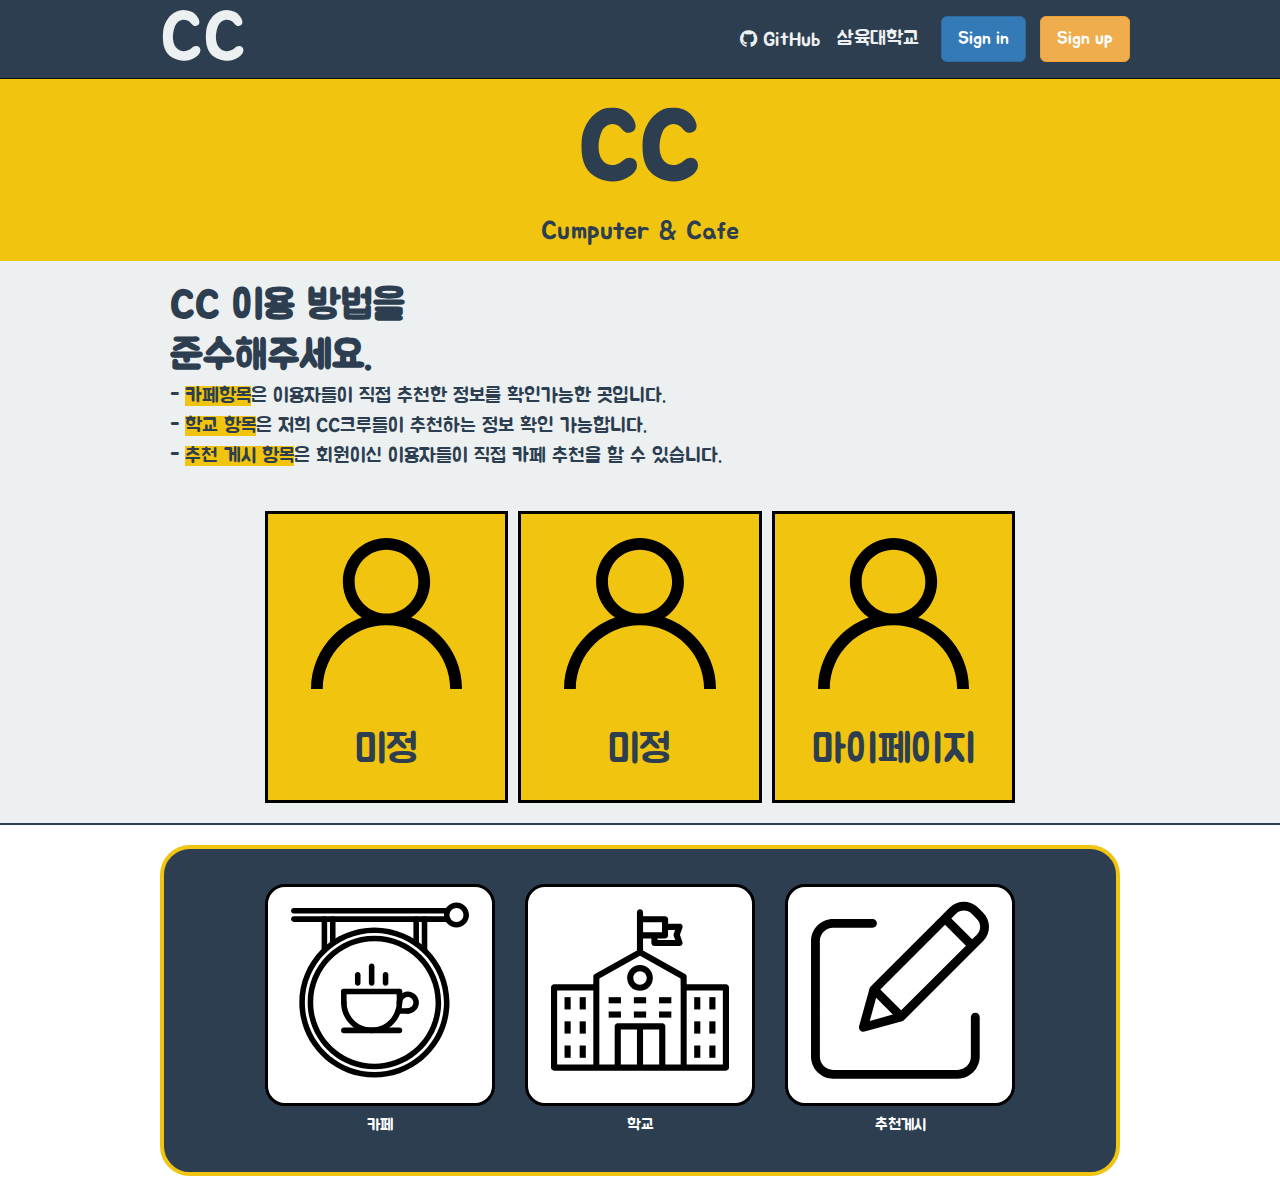
<file: index.html>
<!DOCTYPE html>
<html lang="ko-KR">
<head>
    <meta charset="UTF-8">
    
    <title>CC(Computer and Cafe)</title>

    <meta name="author" content="CC크루">
    <meta name="description" content="팀명 CC 크루이며 모바일프로그래밍 캡스톤 디자인 App입니다.">
    <meta name="viewport" content="width=device-width, initial-scale=1, user-scalable=no, maximum-scale=1, minimum-scale=1">
    <meta http-equiv="X-UA-Compatible" content="ie=edge">

    
    <link href="https://fonts.googleapis.com/css2?family=Jua&display=swap" rel="stylesheet">
    <link rel="stylesheet" href="https://stackpath.bootstrapcdn.com/bootstrap/3.4.1/css/bootstrap.min.css">
    <link rel="stylesheet" href="https://stackpath.bootstrapcdn.com/font-awesome/4.7.0/css/font-awesome.min.css">
    <script src="https://code.jquery.com/jquery-3.5.0.min.js" integrity="sha256-xNzN2a4ltkB44Mc/Jz3pT4iU1cmeR0FkXs4pru/JxaQ=" crossorigin="anonymous"></script>
    <script src="https://stackpath.bootstrapcdn.com/bootstrap/3.4.1/js/bootstrap.min.js"></script>
    <link rel="stylesheet" href="css/reset.css">
    <link rel="stylesheet" href="css/main.css">
    <link rel="stylesheet" media="(max-width: 1024px)" href="css/main_medium.css">
    <link rel="stylesheet" media="(max-width: 768px)" href="css/main_small.css">
    <script defer src="./js/main.js"></script>
</head>
<body>
    <div class="body__container">

        <!-- HEADER -->
        <header class="section">
            <div class="inner clearfix">

                <div class="menu-group float--left" >
                    <div class="logo">
                        <a href="#">CC</a>
                    </div>
                </div>

                <div class="sign-group float--right toggle">
                    <div class="Btn-group button">
                        <a href="sign-in.html" class="sign-in btn btn-lg btn-primary btn-block">Sign in</a> 
                        <br />
                        <a href="#" class="sing-up btn btn-lg btn-warning btn-block">Sign up</a>
                    </div>
                    <ul class="sub-menu">
                        <li><a href="#"><i class="fa fa-github" aria-hidden="true"></i> GitHub</a></li>                        
                        <li><a href="#">삼육대학교</a></li>
                    </ul>
                </div>

                <div id="toggle-btn">Header Menu Toggle Button</div>

            </div>
        </header>

        <!-- VISUAL -->
        <section class="section section--visual">
            <div class="inner">

                <div class="summary">
                    <div class="summary__title">
                        CC
                    </div>
                    <div class="summary__description">
                        Cumputer & Cafe
                    </div>
                </div>
            </div>
        </section>

        <!-- FEATURE -->
        <section class="section section--feature">

            <div class="inner">
                <div class="summary summary__feature">
                    <div class="summary__title">
                        CC 이용 방법을<br/> 준수해주세요.
                    </div>
                    <div class="summary__description">
                        <ul>
                            <li>- <span style="background: #f1c40f;">카페항목</span>은  이용자들이 직접 추천한 정보를 확인가능한 곳입니다.</li>
                            <li>- <span style="background: #f1c40f;">학교 항목</span>은 저희 CC크루들이 추천하는 정보 확인 가능합니다.</li>
                            <li>- <span style="background: #f1c40f;">추천 게시 항목</span>은 회원이신 이용자들이 직접 카페 추천을 할 수 있습니다.</li>
                        </ul>
                    </div>
                </div>
            </div>
            <div class="tiles">
                <div class="inner">
                    <ul>
                        <li> 
                            <a href="#"><img src="./img/mypage.svg" alt="사진"></a>
                            <h3>미정</h3>
                        </li>
                        <li> 
                            <a href="#"><img src="./img/mypage.svg" alt="사진"></a>
                            <h3>미정</h3>
                        </li>
                        <li> 
                            <a href="#"><img src="./img/mypage.svg" alt="사진"></a>
                            <h3>마이페이지</h3>
                        </li>
                        
                    </ul>
                </div>
            </div>

        </section>

        <!-- SLECT MENU -->
        <section class="section section--menu">

            <div class="inner">
                <div class="menu">
                    <ul>
                        <li> 
                            <a href="#"><img src="./img/cafe.svg" alt="사진"></a><h3>카페</h3>
                        </li>                        
                        <li> 
                            <a href="#"><img src="./img/school.svg" alt="사진"></a><h3>학교</h3>
                        </li>
                        <li> 
                            <a href="#"><img src="./img/geci.svg" alt="사진"></a><h3>추천게시</h3>
                        </li>                        
                    </ul>
                </div>
            </div>

        </section>

    </div>
</body>
</html>
</file>
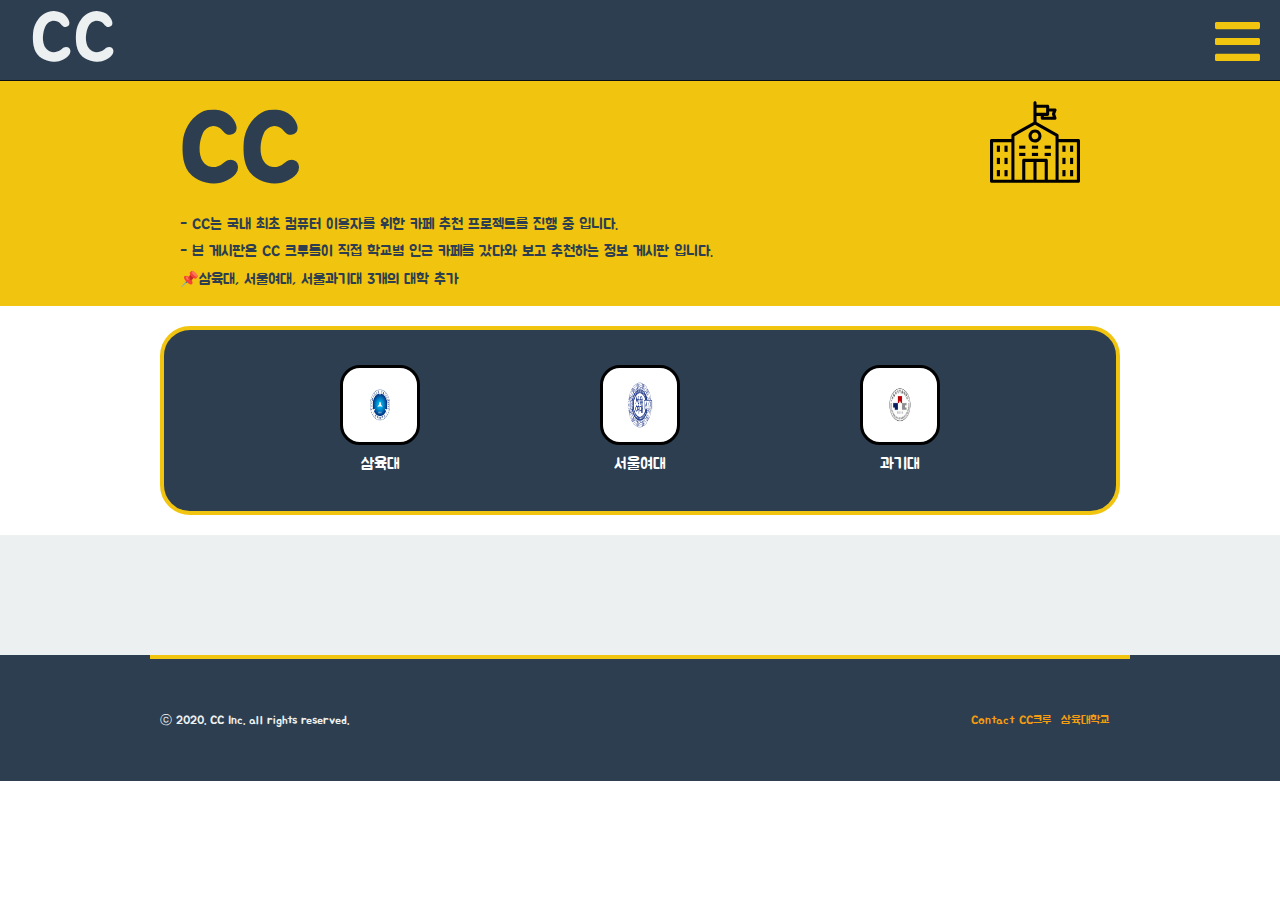
<file: school.html>
<!DOCTYPE html>
<html lang="ko-KR">
<head>
    <meta charset="UTF-8">
    
    <title>CC(Computer and Cafe)</title>

    <meta name="author" content="CC크루">
    <meta name="description" content="팀명 CC 크루이며 모바일프로그래밍 캡스톤 디자인 App입니다.">
    <meta name="viewport" content="width=device-width, initial-scale=1, user-scalable=no, maximum-scale=1, minimum-scale=1">
    <meta http-equiv="X-UA-Compatible" content="ie=edge">

    
    <link href="https://fonts.googleapis.com/css2?family=Jua&display=swap" rel="stylesheet">
    <link rel="stylesheet" href="https://stackpath.bootstrapcdn.com/bootstrap/3.4.1/css/bootstrap.min.css">
    <link rel="stylesheet" href="https://stackpath.bootstrapcdn.com/font-awesome/4.7.0/css/font-awesome.min.css">
    <script src="https://code.jquery.com/jquery-3.5.0.min.js" integrity="sha256-xNzN2a4ltkB44Mc/Jz3pT4iU1cmeR0FkXs4pru/JxaQ=" crossorigin="anonymous"></script>
    <script src="https://stackpath.bootstrapcdn.com/bootstrap/3.4.1/js/bootstrap.min.js"></script>
    <link rel="stylesheet" href="css/reset.css">
    <link rel="stylesheet" href="css/main.css">
    <link rel="stylesheet" href="css/main_medium.css">
    <link rel="stylesheet" href="css/main_small.css">
    <link rel="stylesheet" href="css/school.css">
    <script defer src="js/main.js"></script>
</head>
<body>
    <div class="body__container">

        <!-- HEADER -->
        <header class="section">
            <div class="inner clearfix">

                <div class="menu-group float--left" >
                    <div class="logo">
                        <a href="index.html">CC</a>
                    </div>
                </div>

                <div class="sign-group float--right toggle">
                    <div class="Btn-group button">
                        <a href="sign-in.html" class="sign-in btn btn-lg btn-primary btn-block">Sign in</a> 
                        <br />
                        <a href="#" class="sing-up btn btn-lg btn-warning btn-block">Sign up</a>
                    </div>
                    <ul class="sub-menu">
                        <li><a href="#"><i class="fa fa-github" aria-hidden="true"></i> GitHub</a></li>                        
                        <li><a href="#">삼육대학교</a></li>
                    </ul>
                </div>

                <div id="toggle-btn">Header Menu Toggle Button</div>

            </div>
        </header>

        <!-- VISUAL -->
        <section class="section section--visual">
            <div class="inner">
                <div class="summary summary__feature">
                    <div class="summary__title">
                        CC                
                    </div>
                    <img src="img/school.svg" alt="학교마크">
                    <div class="summary__description">
                        <ul>
                            <li>- CC는 국내 최초 컴퓨터 이용자를 위한 카페 추천 프로젝트를 진행 중 입니다.</li>
                            <li>- 본 게시판은 CC 크루들이 직접 학교별 인근 카페를 갔다와 보고 추천하는 정보 게시판 입니다.</li>
                            <li>📌삼육대, 서울여대, 서울과기대 3개의 대학 추가</li>
                        </ul>
                    </div>
                </div>
            </div>
        </section>

        <!-- SLECT MENU -->
        <section class="section section--menu">

            <div class="inner">
                <div class="menu">
                    <ul>
                        <li> 
                            <a href="#"><img src="img/samyook.png" alt="사진"></a><h3>삼육대</h3>
                        </li>                        
                        <li> 
                            <a href="#"><img src="img/girl.png" alt="사진"></a><h3>서울여대</h3>
                        </li>
                        <li> 
                            <a href="#"><img src="img/tech.png" alt="사진"></a><h3>과기대</h3>
                        </li>                        
                    </ul>
                </div>
            </div>

        </section>

        <!-- FOOTER -->
        <footer class="section">
            <div class="inner clearfix">
                <ul class="site-links float--right">
                    <li><a href="#">Contact CC크루</a></li>
                    <li><a href="#">삼육대학교</a></li>
                </ul>

                <ul class="site-links float--left">
                    <li>ⓒ 2020. CC Inc. all rights reserved.</li>
                </ul>

            </div>
        </footer>
        
    </div>

</body>
</html>
</file>
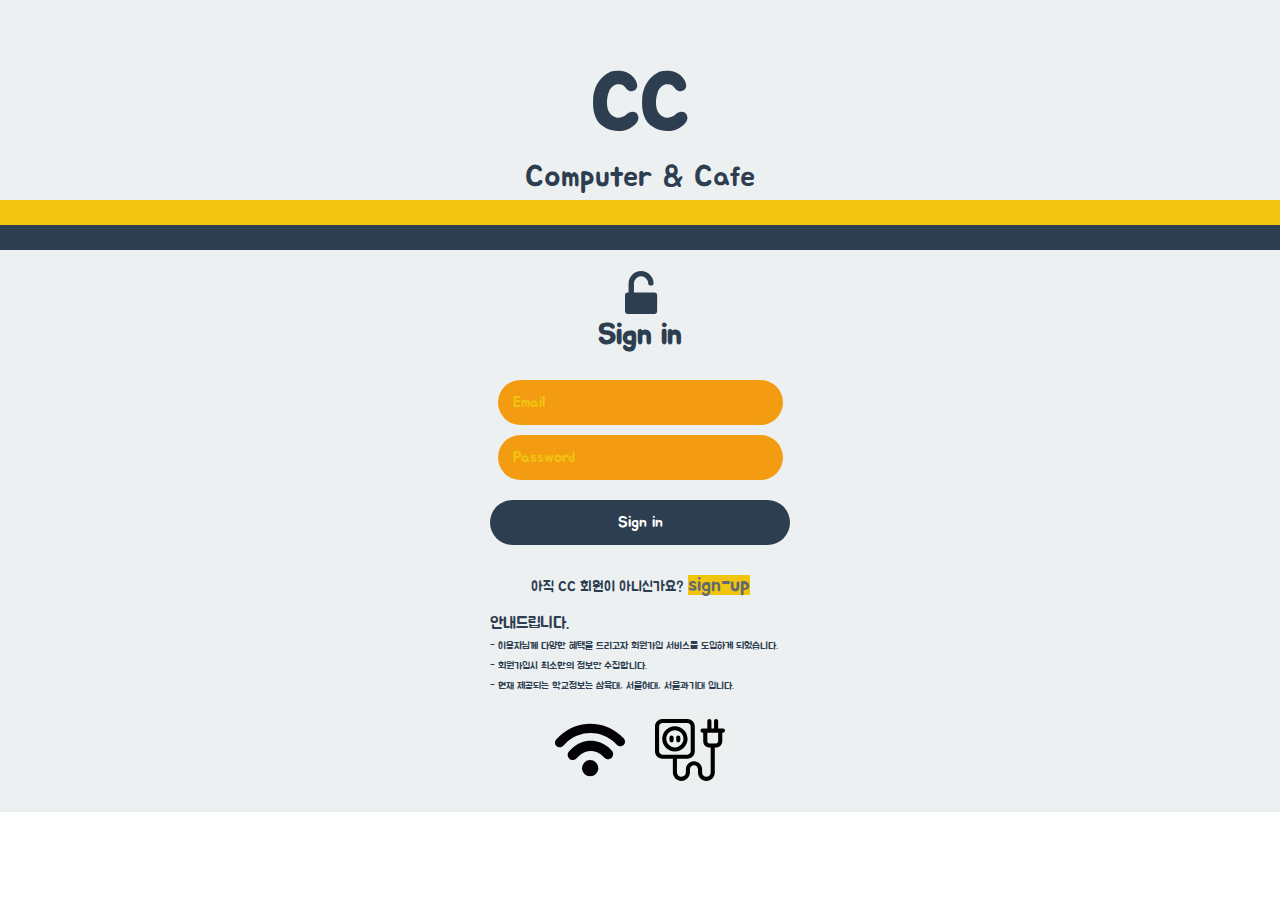
<file: sign-in.html>
<!DOCTYPE html>
<html lang="ko-KR">
<head>
    <meta charset="UTF-8">
    
    <title>CC(Computer and Cafe)</title>

    <meta name="author" content="CC크루">
    <meta name="description" content="팀명 CC 크루이며 모바일프로그래밍 캡스톤 디자인 App입니다.">
    <meta name="viewport" content="width=device-width, initial-scale=1, user-scalable=no, maximum-scale=1, minimum-scale=1">
    <meta http-equiv="X-UA-Compatible" content="ie=edge">

    <link href="https://fonts.googleapis.com/css2?family=Jua&display=swap" rel="stylesheet">
    <link rel="stylesheet" href="https://stackpath.bootstrapcdn.com/bootstrap/3.4.1/css/bootstrap.min.css">
    <link rel="stylesheet" href="https://stackpath.bootstrapcdn.com/font-awesome/4.7.0/css/font-awesome.min.css">
    <link rel="stylesheet" href="css/reset.css">
    <link rel="stylesheet" href="./css/sign-in.css">

</head>
<body>
    <div class="body__container">

        <!-- HEADER -->
        <header class="section">
            <div class="inner">
                <div class="summary">
                    <div class="summary__title">
                        <a href="index.html">CC</a>
                    </div>
                    <div class="summary__description">
                        Computer & Cafe
                    </div>
                    <!-- <div id="home-btn"></div> -->
                </div>
            </div>

        </header>

        <!-- BAR  -->
        <section class="section section--bar">

            <div class="bar1"></div>
            <div class="bar2"></div>

        </section>

        <!-- LOGIN  -->
        <section class="section section--panel">
            <div class="state">
                <i class="fa fa-unlock-alt" aria-hidden="true"></i><br/><h1>Sign in</h1>
            </div>
            <div class="form">
                <input type="text" placeholder="Email">
                <input type="password" placeholder="Password">
                <div class="sign-in">Sign in</div>
            </div>
            <div class="sign-up">
                아직 CC 회원이 아니신가요? <a href="#"><span style="background:#f1c40f ;">sign-up</span></a>
            </div>
            <div class="announcement">
                <h1>
                    안내드립니다.
                </h1>
                <ul>
                    <li>- 이용자님께 다양한 혜택을 드리고자 회원가입 서비스를 도입하게 되었습니다.</li>
                    <li>- 회원가입시 최소한의 정보만 수집합니다.</li>
                    <li>- 현재 제공되는 학교정보는 삼육대, 서울여대, 서울과기대 입니다.</li>
                </ul>
            </div>
            <div class="image">
                <ul>
                    <li>
                        <img src="./img/wifi.svg" alt="">
                    </li>
                    <li>
                        <img src="./img/socket.svg" alt="">
                    </li>
                </ul>
            </div>


        </section>

    </div>
    
</body>
</html>
</file>
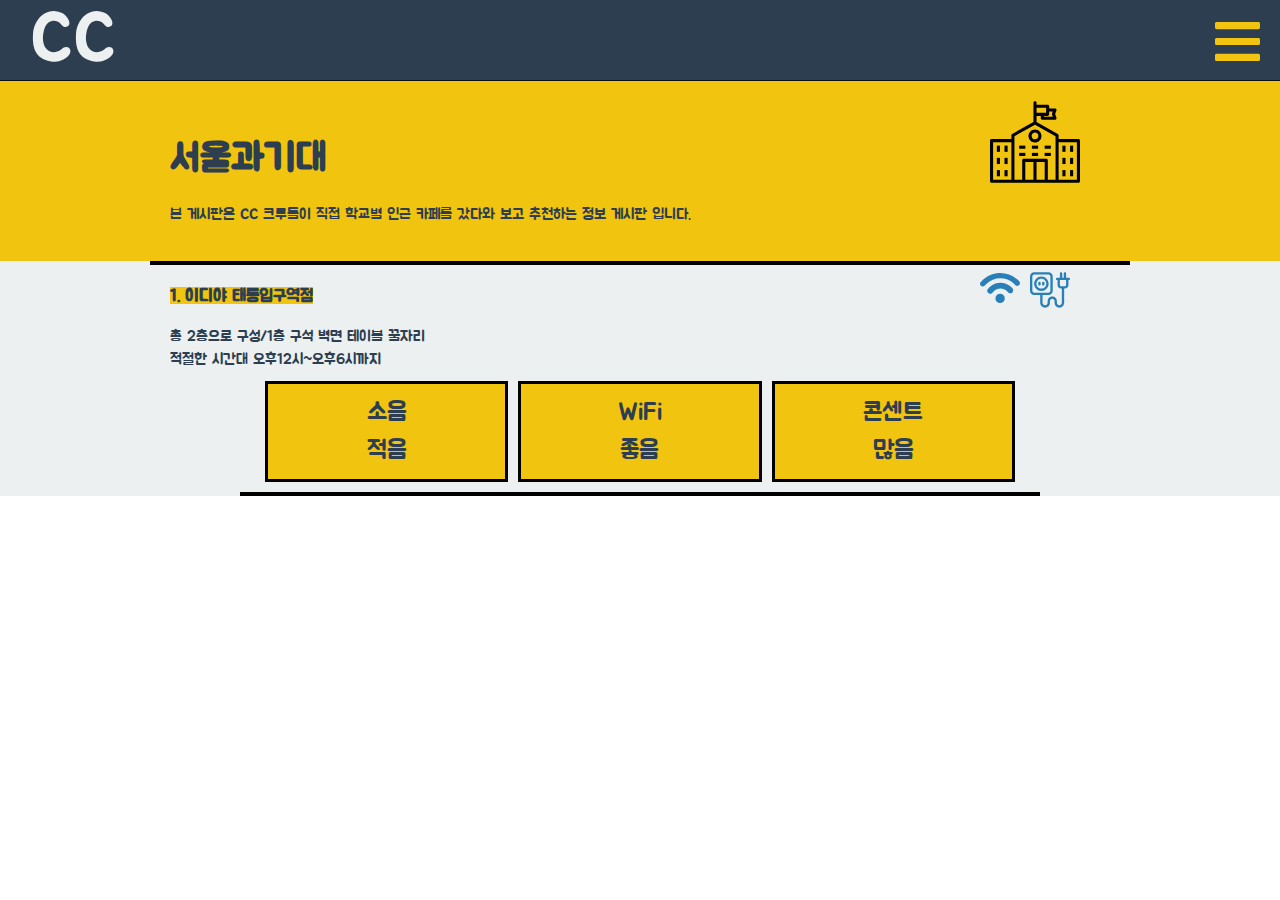
<file: tech.html>
<!DOCTYPE html>
<html lang="ko-KR">
<head>
    <meta charset="UTF-8">
    
    <title>CC(Computer and Cafe)</title>

    <meta name="author" content="CC크루">
    <meta name="description" content="팀명 CC 크루이며 모바일프로그래밍 캡스톤 디자인 App입니다.">
    <meta name="viewport" content="width=device-width, initial-scale=1, user-scalable=no, maximum-scale=1, minimum-scale=1">
    <meta http-equiv="X-UA-Compatible" content="ie=edge">

    
    <link href="https://fonts.googleapis.com/css2?family=Jua&display=swap" rel="stylesheet">
    <link rel="stylesheet" href="https://stackpath.bootstrapcdn.com/bootstrap/3.4.1/css/bootstrap.min.css">
    <link rel="stylesheet" href="https://stackpath.bootstrapcdn.com/font-awesome/4.7.0/css/font-awesome.min.css">
    <script src="https://code.jquery.com/jquery-3.5.0.min.js" integrity="sha256-xNzN2a4ltkB44Mc/Jz3pT4iU1cmeR0FkXs4pru/JxaQ=" crossorigin="anonymous"></script>
    <script src="https://stackpath.bootstrapcdn.com/bootstrap/3.4.1/js/bootstrap.min.js"></script>
    <link rel="stylesheet" href="css/reset.css">
    <link rel="stylesheet" href="css/main.css">
    <link rel="stylesheet" href="css/main_medium.css">
    <link rel="stylesheet" href="css/main_small.css">
    <link rel="stylesheet" href="css/school.css">
    <link rel="stylesheet" href="css/school-page.css">
    <script defer src="js/main.js"></script>
</head>
<body>

    <div class="body__container">

        <!-- HEADER -->
        <header class="section">
            <div class="inner clearfix">

                <div class="menu-group float--left" >
                    <div class="logo">
                        <a href="index.html">CC</a>
                    </div>
                </div>

                <div class="sign-group float--right toggle">
                    <div class="Btn-group button">
                        <a href="sign-in.html" class="sign-in btn btn-lg btn-primary btn-block">Sign in</a> 
                        <br />
                        <a href="#" class="sing-up btn btn-lg btn-warning btn-block">Sign up</a>
                    </div>
                    <ul class="sub-menu">
                        <li><a href="#"><i class="fa fa-github" aria-hidden="true"></i> GitHub</a></li>                        
                        <li><a href="#">삼육대학교</a></li>
                    </ul>
                </div>

                <div id="toggle-btn">Header Menu Toggle Button</div>

            </div>
        </header>
        <!-- VISUAL -->
        <section class="section section--visual">
            <div class="inner">
                <div class="summary summary__feature">
                    <div class="summary__title">
                        서울과기대          
                    </div>
                    <img src="./img/school.svg" alt="학교마크">
                    <div class="summary__description">
                        <ul>                        
                            <li> 본 게시판은 CC 크루들이 직접 학교별 인근 카페를 갔다와 보고 추천하는 정보 게시판 입니다.</li>                            
                        </ul>
                    </div>
                </div>
            </div>
        </section>


 
        <section class="section section--feature">

            <div class="inner inner-border1">
                <div id="wifi"></div>
                <div id="socket"></div>
                <div class="summary summary__feature">
                    <div class="summary__title">
                        <ul>
                            <li><span style="background:#f1c40f" >1. 이디야 태릉입구역점</span></li>
                        </ul>
                    </div>
                    <div class="summary__description">
                        <ul>
                            <li>총 2층으로 구성/1층 구석 벽면 테이블 꿀자리<br/>적절한 시간대 오후12시~오후6시까지</li>
                        </ul>
                    </div>
                </div>
            </div>
            <div class="tiles">
                
                <div class="inner inner-border2">
                    
                    <ul>
                        <li> 
                            <h1>소음<br/>적음</h1>
                            
                        </li>
                        <li> 
                            <h1>WiFi<br/>좋음</h1>
                            
                        </li>
                        <li> 
                            <h1>콘센트<br/>많음</h1>
                        </li>
                        
                    </ul>
                </div>
            </div>
            

        </section>
    </div>

</body>
</html>
</file>
<file: css/main.css>
/* COMMON */
.body__container {
    font-family: 'Jua', sans-serif;
    font-size: 16px;
    font-weight: 400;
    color:#2c3e50;
    background: #ecf0f1;

}
a {
    text-decoration: none;
}
a:hover {
    text-decoration: none;
}

/* SECTION & INNER */
.section {
    position: relative;
}
.section .inner {
    max-width: 980px;
    margin: 0 auto;
    box-sizing: border-box;
    position: relative;
}

/* FLOAT CLEARFIX */
.clearfix::after {
    content: "";
    clear: both;
    display: block;
}
.float--left {
    float: left;
}
.float--right {
    float: right;
}

/* #toggle-btn  */
#toggle-btn {
    text-indent: -9999px;
}

/* SUMMARY */
.summary {
    text-align: center;
}
.summary__title {
    font-size :98px;
    font-weight: 600;
    line-height: 1.25;
}
.summary__description {
    font-size: 26px;
    font-weight: 300;
    line-height: 1.5;
}



/* HEADER */
header {
    border-bottom: 1px solid rgba(0,0,0,.75);
    box-shadow: 0 0 5px rgba(0,0,0,.75);
    background: #2c3e50;
    color:#ecf0f1;
}
header .inner {
    height: 78px;
}
header .menu-group {
    display: flex;
    align-items: center;
    height: 100%;
}
header .logo {
    margin-left: 10px;
    font-size: 70px;
}
header .logo a {
    color:#ecf0f1;
}
header .logo a:hover {
    color:#f1c40f;
}
header .sign-group {
    display: flex;
    align-items: center;
    height: 100%;
}
header .Btn-group {
    display: flex;
    order: 1;
}
header .Btn-group .sign-in {
    margin-right: 14px;
}
header .sub-menu {
    display: flex;
    margin-right: 14px;
}
header .sub-menu li a {
    padding: 8px;
    display: block;
    font-size: 20px;
    color: #ecf0f1;
}
header .sub-menu li a:hover {
    color: #f1c40f;
}

/* VISUAL */
.section--visual {
    background: #f1c40f;
}
.section--visual .inner {
    padding: 10px;
}
.section--visual .summary__title {
    /* text-shadow: 0 1px 1px rgba(0,0,0,.25); */
}
.section--visual .summary__description {

}

/* FEATURE */
.section--feature {

}
.section--feature .inner {
    padding: 20px;
}
.section--feature .summary__feature {
    text-align: left;
}
.section--feature .summary__title{
    font-size: 40px;
}
.section--feature .summary__description {
    font-size: 20px;
}
.section--feature .tiles {
    border-bottom: 2px solid #2c3e50;
}
.section--feature .tiles .inner {
    max-width: 800px;
}
.section--feature .tiles ul {
    display: grid;
    grid-template-columns: repeat(3, 1fr);
}
.section--feature .tiles li {
    padding: 10px 24px;
    text-align: center;
    line-height: 1.5;
    background: #f1c40f;
    border: 3px solid black;
    box-sizing: border-box;
    margin:0 5px;
}
.section--feature .tiles li img {
    max-width: 100%;
    padding: 14px 10% 24px;
    box-sizing: border-box;
}
.section--feature .tiles li h3 {
    font-size: 40px;
    font-weight: 500;
    margin-bottom: 10px;
}

/* SELECT MENU */
.section--menu {
    background: #ffffff;
}
.section--menu .inner {
    padding:20px 10px;
}
.section--menu .menu {
    border: 4px solid #f1c40f;
    border-radius: 30px;
    background:#2c3e50 ;    
    padding:10px;
}
.section--menu .menu ul {
    margin: 0 auto;
    max-width: 800px;
    padding:10px;
    display: grid;
    grid-template-columns: repeat(3, 1fr);
}
.section--menu .menu li {
    margin:5px;
    padding: 10px 10px;
    text-align: center;
    line-height: 1.5;
    box-sizing: border-box;
}
.section--menu .menu li img {
    max-width: 100%;
    padding: 14px 10% 24px;
    box-sizing: border-box;
    border: 3px solid black;
    border-radius: 20px;
    background: #ffffff;
}
.section--menu .menu li h3 {
    color:#ffffff;
}
</file>
<file: css/main_medium.css>
header.section .inner {
    max-width: none;
    height: auto;
    padding: 0 20px;
}
header .menu-group, 
header .sign-group{
    float: none;
}
header .logo {
    padding: 12px 0;
} 
header .menu-group {
    display: block;
}  
header .sign-group {
    display: block;
    padding: 10px 0 20px;
}
header .Btn-group {
    display: block;
} 
header .Btn-group .sign-in {
    margin-right: 0;
    margin-bottom: 12px;
}
header .sub-menu {
    margin-top: 12px;
    margin-right: 0;
    justify-content: center;
}
header .toggle {
    display: none;
}
header .toggle.on {
    display: block;
}
#toggle-btn {
    background:url("../img/bars-solid.svg");
    width: 50px;
    height: 60px;
    position: absolute;
    top: 16px;
    right: 20px;
    cursor: pointer;
    text-indent: -9999px;
}
</file>
<file: css/main_small.css>
/* COMMON */
.summary__title {
    
}
.sumary__description {

}

/* HEADER */
header .logo {
    padding: 5px 0;
} 
header #toggle-btn {
    background:url("../img/bars-solid.svg");
    background-repeat: no-repeat;
    width: 45px;
    height: 60px;
    position: absolute;
    top: 16px;
    right: 20px;
    cursor: pointer;
    text-indent: -9999px;
}


/* FEATURE */
.section--feature .summary__title{
    font-size: 30px;
}
.section--feature .summary__description {
    font-size: 13px;
}
.section--feature .tiles li {
    padding: 10px 10px;
}
.section--feature .tiles li img {
    max-width: 100%;
    padding: 5px 10% 5px;
    box-sizing: border-box;
}
.section--feature .tiles li h3 {
    font-size: 15px;
    font-weight: 500;
    margin-bottom: 10px;
}

/* SELECT MENU */
.section--menu .menu li a {
    
}
.section--menu .menu li img {
    padding: 10px 10% 10px;
}
</file>
<file: css/school.css>
/* VISUAL */
.section--visual .inner {
    padding:10px 30px;
}
.section--visual .summary__feature {
    text-align: left;
}
.section--visual .summary__title{
    
}
.section--visual .summary__description {
    font-size: 15px;
}
.section--visual .summary__description ul {

}
.section--visual .summary__description li {
    margin-bottom: 5px;
}
.section--visual img {
    width: 150px;
    height: 90px;
    position: absolute;
    top: 16px;
    right: 20px;
    text-indent: -9999px;
}

/* SELECT MENU */
.section--menu {

}
.section--menu .menu {

}
.section--menu .inner {
    margin-bottom: 120px;
}
.section--menu .menu li a img{
    height: 80px;
    width: 80px;   
}

/* FOOTER */
footer {
    background: #2c3e50;
}
footer .inner {
    padding:55px 10px;
    border-top: 4px solid #f1c40f;
}
footer .site-links {
    display: flex;
}
footer .site-links li {
    font-size: 12px;
    font-weight: 300;
    margin-right: 10px;
    color:#ecf0f1;
}
footer .site-links li a{
    color:#f39c12;
}
footer .site-links li a:hover {
    text-decoration: underline;
}
</file>
<file: css/sign-in.css>
/* COMMON */
.body__container {
    font-family: 'Jua', sans-serif;
    font-size: 16px;
    font-weight: 400;
    color:#2c3e50;
    background: #ecf0f1;
}
a {
    text-decoration: none;
    color: #2c3e50;
}
a:hover {
    text-decoration: none;
    color:#f1c40f;
}


/* SECTION & INNER */
.section {
    position: relative;
}
.section .inner {
    max-width: 980px;
    margin: 0 auto;
    box-sizing: border-box;
    position: relative;
}

/* SUMMARY */
.summary {
    text-align: center;
}
.summary__title {
    font-size :80px;
    font-weight: 600;
    line-height: 1.25;
}
.summary__description {
    font-size: 30px;
    font-weight: 300;
    line-height: 1.5;
}



/* HEADER */
header .section {

}
header .inner {
    height: 200px;
}
header .summary {
    padding-top:55px;
}
header .summary__title a:hover {
    text-decoration: underline;
}
header .summary__title:hover {

}
header .summary__description {

}
#home-btn {
    background: url(../img/back.svg);
    width: 56px;
    height: 60px;
    position: absolute;
    top: 16px;
    right: 300px;
    cursor: pointer;
    /* text-indent: -9999px; */
}

/* BAR */

.section--bar {
    
}
.section--bar .bar1 {
    height: 25px;
    background: #f1c40f;
}
.section--bar .bar2 {
    height: 25px;
    background: #2c3e50;
}

/* SIGN IN */
.section--panel {
    width:300px;
    height:auto;
    margin: 0 auto;
    text-align: center;
}
.section--panel .state {
    margin-top: 30px;
    height:100px;
    font-size: 30px;
}
.section--panel .state i.fa-unlock-alt {
    font-size:50px;
    line-height: 33px;
    height: 30px;
    width: 30px;
}
.section--panel .state h1 {
    font-weight: 900;
}

.section--panel .form {
    margin:0 auto;
}
.section--panel .form .sign-in {
    height: 45px;
    width: 100%;
    background-color: #2c3e50;
    -webkit-border-radius: 45px;
       -moz-border-radius: 45px;
            border-radius: 45px;
    position: relative;
    line-height: 45px;
    text-align: center;
    /* font-weight: bold; */
    color: white;
    margin-top: 10px;
    -webkit-transition: background .2s;
       -moz-transition: background .2s;
         -o-transition: background .2s;
            transition: background .2s;
    cursor: pointer;
 }
.section--panel .form .sign-in:hover {
    background-color: #f1c40f;
}
.section--panel input {
    background-color: #f39c12;
  -webkit-border-radius: 45px;
     -moz-border-radius: 45px;
          border-radius: 45px;
  font-size: 15px;
  height: 45px;
  border: none;
  padding-left: 15px;
  width: -webkit-calc(100% - 15px);
  width: -moz-calc(100% - 15px);
  width: calc(100% - 15px);
  margin-bottom: 10px;
}
.section--panel input::placeholder{
    color: #f1c40f;
    font-size: 15px;
    font-weight: 500;
}

.section--panel .sign-up {
    margin-top: 30px;
    font-size: 14px;    
}
.section--panel .sign-up a{
    font-size: 20px;
}

.section--panel .sign-up a:link {
    color: #616973;
}
.section--panel .sign-up a:visited {
    color: #555c65;
}
.section--panel .announcement {
    margin-top: 20px;
    text-align: left;
    margin-bottom: 10px;
}
.section--panel .announcement h1 {
    margin-bottom: 10px;
}
.section--panel .announcement ul {

}
.section--panel .announcement li {
    margin-bottom: 10px;
    font-size: 10px;
}
.section--panel .image {
    width: 200px;
    margin:0 auto;
}
.section--panel .image ul {
    display: grid;
    grid-template-columns: repeat(2, 1fr);
}
.section--panel .image li {

}
.section--panel .image li img{
    max-width: 80%;
    padding: 14px 5% 24px;
    box-sizing: border-box;
}
</file>
<file: css/school-page.css>
.section--visual .inner {
    padding: 55px 20px 30px;
}
.section--visual .summary__title {
    font-size: 38px;
}
.section--visual .summary__description li {
    margin-top: 20px;
}


.section--feature .inner {
    border:none;
}
.section--feature .summary__title {
    font-size: 17px;
}
.section--feature .summary__description {
    margin-top: 20px;
    font-size: 15px;
}
.section--feature .inner-border1 {
    border-top: 4px solid black;
    padding: 20px 20px 0;
}
.section--feature .inner-border2 {
    border-bottom: 4px solid black;
}
.section--feature .tiles {
    border-bottom: none;
}
.section--feature .tiles .inner {
    padding: 10px 20px;
}   
.section--feature .tiles li {
    padding:10px 0;
}
.section--feature .tiles li h1 {
    font-size: 25px;
    font-weight: lighter;
}
#wifi {
    background-image: url("../img/wifi-blue.svg");
    background-repeat: no-repeat;
    width: 50px;
    height: 60px;
    position: absolute;
    top: 3px;
    right: 100px;
}
#socket {
    background:url("../img/socket-blue.svg");
    background-repeat: no-repeat;
    width: 50px;
    height: 60px;
    position: absolute;
    top: 5px;
    right: 50px;
    cursor: pointer;
    text-indent: -9999px;
}
</file>
